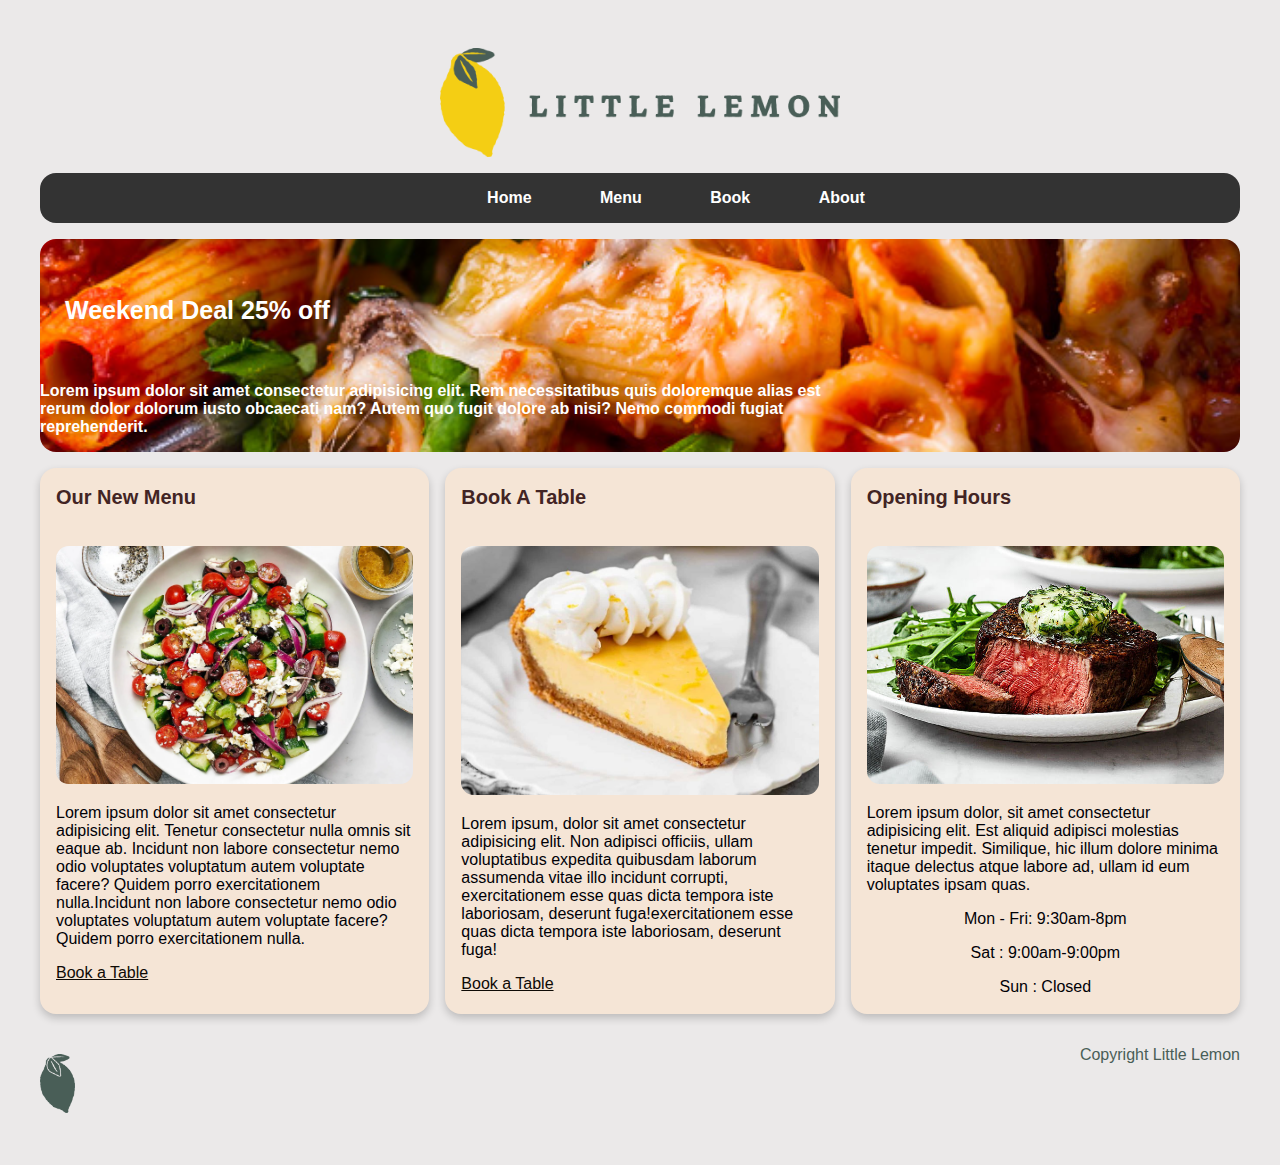
<file: index.html>
<!DOCTYPE html>
<html lang="en">
<head>
    <meta charset="utf-8">
    <meta name="viewport" content="width=device-width, initial-scale=1.0">

    <title>Little Lemon</title>
    <meta name="description" content="Hair Day is a boutique hair salon that specializes in cut, color and styling.">
    <meta name="author" content="Hair Day Salon">

    <link rel="stylesheet" href="css/styles.css">
</head>

<body class="container">
    <header> 
        <img src="images/Asset 16@4x.png" width="400px" height=" ">
    </header>
    <nav>
        <ul>
            <li><a href="index.html"> Home </a></li>
            <li><a href="staff.html"> Menu </a></li>
            <li><a href="appointment.html"> Book </a></li>
            <li><a href="about.html"> About </a></li>
        </ul>
    </nav>
    <main>
        
        <section class="section1">
            <article>
                <h1 id="para1"> Weekend Deal 25% off </h1>
                <p id="para1"><b>Lorem ipsum dolor sit amet consectetur adipisicing elit. Rem necessitatibus quis doloremque alias est rerum dolor dolorum iusto obcaecati nam? Autem quo fugit dolore ab nisi? Nemo commodi fugiat reprehenderit.</b>  </p>
            </article>
        </section>

        <section>
            <article class="cards">
                <h2>Our New Menu</h2>
                <img class="imgs" src="images/food4.jpg" alt="">
                <p>Lorem ipsum dolor sit amet consectetur adipisicing elit. Tenetur consectetur nulla omnis sit eaque ab.  Incidunt non labore consectetur nemo odio voluptates voluptatum autem voluptate facere? Quidem porro exercitationem nulla.Incidunt non labore consectetur nemo odio voluptates voluptatum autem voluptate facere? Quidem porro exercitationem nulla.</p>
                <!-- <h2>Greek Salad</h2>
                <h3> $8.99 </h3> -->
                <!-- <p>Refreshing salad, made with tomato, lettuce, feta cheese, and olives. Dressed with salt, hot pepper, and olive oil.</p> -->
                 <a href="appointment.html">Book a Table</a> 
            </article>
            <article class="cards">
                <h2>Book A Table</h2>
                <img class="imgs" src="images/food2.jpg" alt="" >
                <!-- <h2>Lemon Pie</h2>
                <h3> $6.99 </h3> -->
                <p>Lorem ipsum, dolor sit amet consectetur adipisicing elit. Non adipisci officiis, ullam voluptatibus expedita quibusdam laborum assumenda vitae illo incidunt corrupti, exercitationem esse quas dicta tempora iste laboriosam, deserunt fuga!exercitationem esse quas dicta tempora iste laboriosam, deserunt fuga!</p>
                <!-- <p>Fresh baked lemon bread coated in salt and sugar. Powdered in citrus and lemon zest.</p> -->
                <a href="appointment.html">Book a Table</a> 
            </article>
            <article class="cards">
                <h2>Opening Hours</h2>
                <img class="imgs" src="images/food3.jpg" alt="">
                <!-- <h2>Filet Mignon</h2>
                <h3> $12.99 </h3>
                <p>Filet mignon is a premium cut of beef known for its tender, buttery texture and subtle, yet rich flavor.  </p> -->
                <p>Lorem ipsum dolor, sit amet consectetur adipisicing elit. Est aliquid adipisci molestias tenetur impedit. Similique, hic illum dolore minima itaque delectus atque labore ad, ullam id eum voluptates ipsam quas.</p>
                <p class="timings"> Mon - Fri: 9:30am-8pm </p>
                <p class="timings"> Sat : 9:00am-9:00pm </p>
                <p class="timings"> Sun : Closed </p>
                <!-- <a href="appointment.html">Book a Table</a>  -->
            </article>
        </section>
    </main>
    <footer>
        <div>
            <img src="images/Asset 7@4x.png" width="35px">
        </div>
        <div>
            <p> Copyright Little Lemon</p>
        </div>
    </footer>
</body>
</file>
<file: css/styles.css>
.container {
    max-width: 1200px; /* or any max size you want */
    margin-left: auto;
    margin-right: auto;
    padding-left: 1rem; /* optional for some inner spacing */
    padding-right: 1rem; /* optional for some inner spacing */
}

/* Make sure images within the container do not exceed its width */
.container .imgs {
    max-width: 100%;
    height: auto;
}


body {
     background: rgb(235, 233, 233); 
    font-family: 'Segoe UI', Tahoma, Geneva, Verdana, sans-serif;
    margin-top: 3rem;
    margin-bottom: 3rem;
    margin-left: 5%;
    margin-right: 5%;
}

h1 {
    font-size: 3rem;
    transform: translate(25px);
    transition: 3s;

}

h2 {
    font-size: 2rem;
}

 header > img {
    display: block;
    margin-left: auto;
    margin-right: auto;
} 

nav ul {
    list-style: none;
    text-align: center;
    background-color: #333333;
    border-radius: 1rem;
}

nav li {
    display: inline-block;
}

li a {
    display: block;
    text-align: center;
    padding: 1rem 1rem;
    margin: 0rem 0rem 0rem 2rem;
    text-decoration: none;
    color: white;
    font-family: 'Segoe UI', Tahoma, Geneva, Verdana, sans-serif;
    font-weight: bold;
  }
  
  li a:hover {
    background-color: #f5e5d6;
  }



section {
    display: flex;
    gap: 2rem 1rem;
    margin-top: 1rem;
    margin-bottom: 1rem;
    border-radius: 1rem;
}

article {
    flex: 1;
    
}

section p {
    color: rgb(0, 0, 6);
}


#para1 {
   max-width: 800px;
   padding-top: 40px;
   color: white;
   font: bold;
}

.section1 {
    background: url(../images/banner1.jpg);
    background-repeat: no-repeat;
    background-size: cover;
    background-position: center;

}
h2 {
    color: hsl(0, 30%, 20%);
    font-size: 20px;
}

h1{
    color: hsl(0, 30%, 20%);
    padding-top: 30px;
    font-size: 25px;
}

.cards {
    padding: 2px 16px;
    background: #f5e5d6;
    border-radius: 1rem;
    box-shadow: 0 4px 8px 0 rgba(0,0,0,0.2);
    transition: 0.3s;
}

.cards:hover {
    box-shadow: 0px 8px 16px 0px rgba(0,0,0,0.5);
 
  }

.imgs {
    margin-top: 20px;
    border-radius: 0.8rem;
    width: 100%;
    height: 250px;
    
}

.timings {
    text-align: center;
}

article a {
    color: rgb(14, 10, 5);
}

article a:hover {
    background-color: #f5e5d6;
    color: #995353;
  }


footer {
    display: flex;
}

footer div {
    flex: 1;
}
footer img {
    padding-top: 1.5rem;
}
footer p {
    color: #495e57;
    text-align: right;
}
</file>
